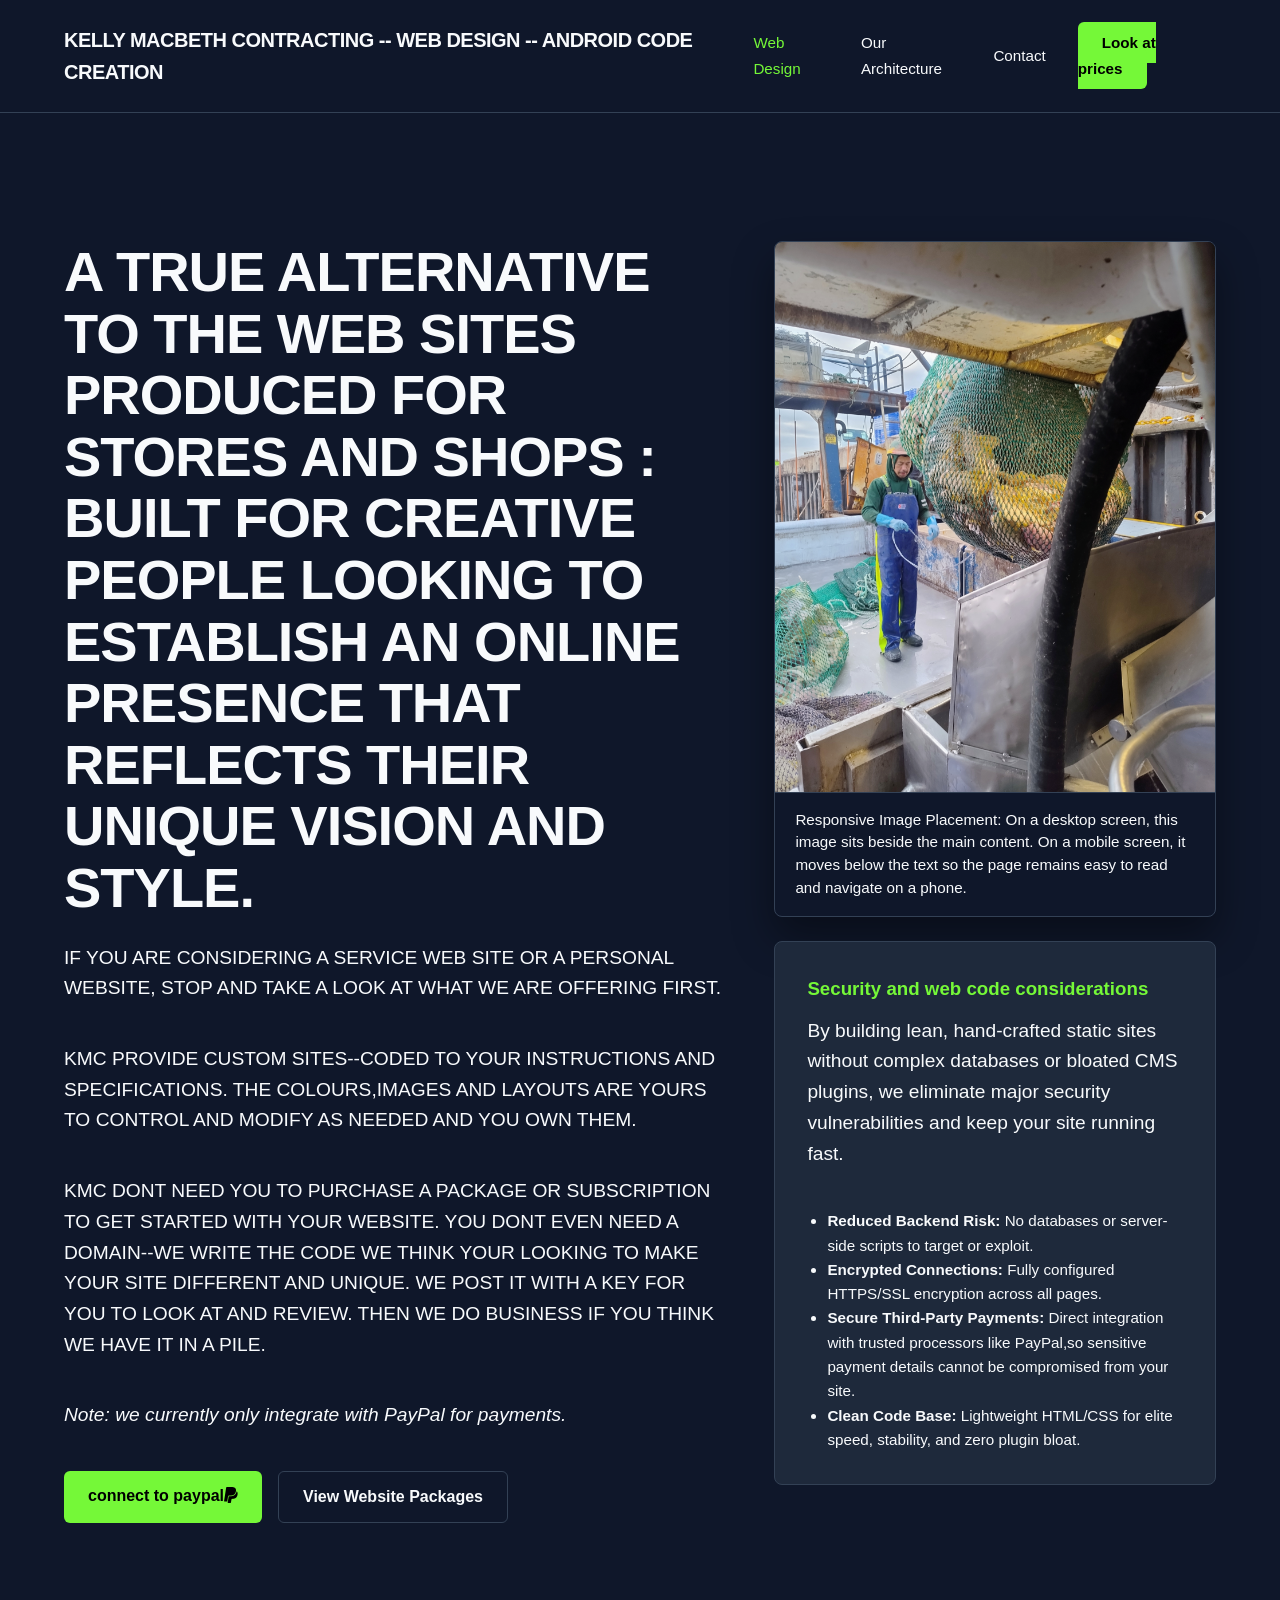
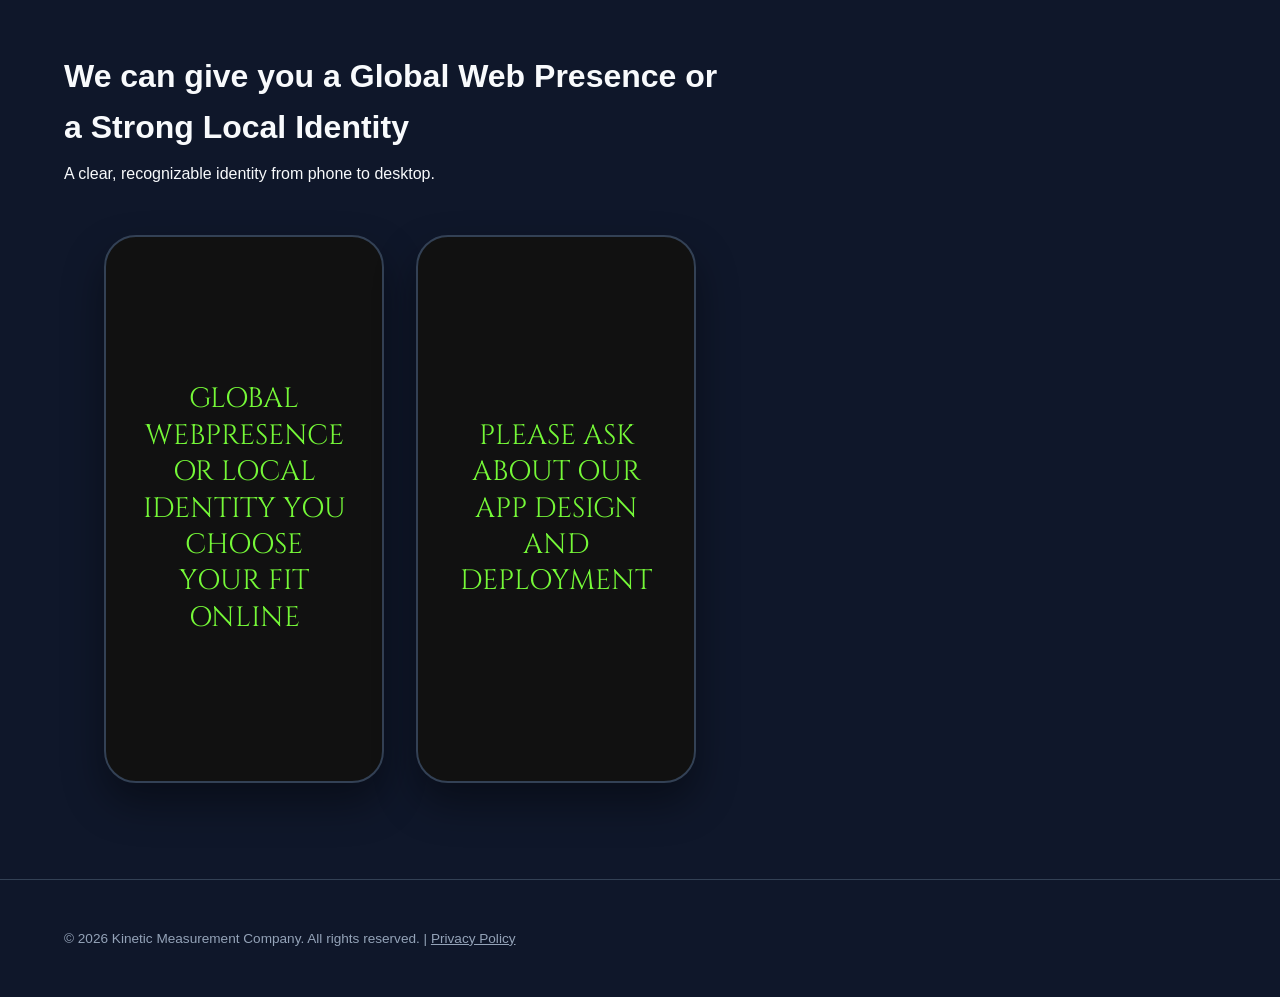
<file: index.html>
<!DOCTYPE html>
<html lang="en">
<head>
    <meta charset="UTF-8">
    <meta name="viewport" content="width=device-width, initial-scale=1.0">
    <title>Web Design and publishing | Kinetic Measurement Company</title>
    <meta name="description" content="Ultra-clean, fast business and personal websites engineered with industrial-grade precision. Affordable rates for next-level digital architecture.">
    <link rel="canonical" href="https://kineticmeasure.com.au/">
    <link rel="icon" type="image/png" href="https://kineticmeasure.com.au/logo.png">
    <meta property="og:type" content="website">
    <meta property="og:title" content="Web Design and Publishing | Kinetic Measurement Company">
    <meta property="og:description" content="Clean, mobile-friendly websites for businesses and personal brands, built with speed and clarity in mind.">
    <meta property="og:url" content="https://kineticmeasure.com.au/">
    <meta property="og:image" content="https://kineticmeasure.com.au/logo.png">
    <meta name="twitter:card" content="summary_large_image">
    <meta name="twitter:title" content="Web Design and Publishing | Kinetic Measurement Company">
    <meta name="twitter:description" content="Clean, mobile-friendly websites for businesses and personal brands.">
    <meta name="twitter:image" content="https://kineticmeasure.com.au/logo.png">
    <script type="application/ld+json">
    {
      "@context": "https://schema.org",
      "@type": "ProfessionalService",
      "name": "Kinetic Measurement Company",
    "url": "https://kineticmeasure.com.au/",
    "logo": "https://kineticmeasure.com.au/logo.png",
      "description": "Ultra-clean, fast business and personal websites engineered with precision.",
      "email": "timetoenter61@gmail.com",
      "address": {
        "@type": "PostalAddress",
        "addressLocality": "Dalby",
        "addressRegion": "QLD",
        "addressCountry": "AU"
      }
    }
    </script>
    <link rel="stylesheet" href="style.css?v=5">
    <link rel="stylesheet" href="https://cdnjs.cloudflare.com/ajax/libs/font-awesome/4.7.0/css/font-awesome.min.css">
</head>
<body>

    <!-- Header & Navigation -->
    <header>
        <div class="logo">KELLY MACBETH CONTRACTING -- WEB DESIGN -- ANDROID CODE CREATION</div>
        <nav>
            <ul>
                <li><a href="#services" class="active">Web Design</a></li>
                <li><a href="architecture.html">Our Architecture</a></li>
                <li><a href="monitoring.html">Contact</a></li>
                <li><a href="prices.html" class="btn-nav">Look at prices</a></li>
            </ul>
        </nav>
    </header>

    <main>
        <!-- Hero Section: Primary Focus -->
        <section id="services">
            <div class="hero-content">
                <h1>A TRUE ALTERNATIVE TO THE WEB SITES PRODUCED FOR STORES AND SHOPS :<br>BUILT FOR CREATIVE PEOPLE LOOKING TO ESTABLISH AN ONLINE PRESENCE THAT REFLECTS THEIR UNIQUE VISION AND STYLE.</h1>
                <p>IF YOU ARE CONSIDERING A SERVICE WEB SITE OR A PERSONAL WEBSITE, STOP AND TAKE A LOOK AT WHAT WE ARE OFFERING FIRST.</p>
                <p>KMC PROVIDE CUSTOM SITES--CODED TO YOUR INSTRUCTIONS AND SPECIFICATIONS. THE COLOURS,IMAGES AND LAYOUTS ARE YOURS TO CONTROL AND MODIFY AS NEEDED AND YOU OWN THEM.</p>
                <p>KMC DONT NEED YOU TO PURCHASE A PACKAGE OR SUBSCRIPTION TO GET STARTED WITH YOUR WEBSITE. YOU DONT EVEN NEED A DOMAIN--WE WRITE THE CODE WE THINK YOUR LOOKING TO MAKE YOUR SITE DIFFERENT AND UNIQUE. WE POST IT WITH A KEY FOR YOU TO LOOK AT AND REVIEW. THEN WE DO BUSINESS IF YOU THINK WE HAVE IT IN A PILE.</p>
                <p></p>
                <p><em>Note: we currently only integrate with PayPal for payments.</em></p>
                <div class="cta-group">
                    <a href="https://paypal.me/KellyMacbeth" class="btn-primary" target="_blank" rel="noopener noreferrer">connect to paypal<i class="fa fa-paypal" aria-hidden="true"></i></a>
                    <a href="prices.html" class="btn-secondary">View Website Packages</a>
                </div>
            </div>
            <div class="hero-media">
                <figure class="image-example hero-image-example">
                    <img src="lincoln.jpg" alt="Responsive layout showcase on mobile and desktop devices">
                    <figcaption>
                        Responsive Image Placement: On a desktop screen, this image sits beside the main content. On a mobile screen, it moves below the text so the page remains easy to read and navigate on a phone.
                    </figcaption>
                </figure>
                <div class="card security-box">
                    <h3>Security and web code considerations</h3>
                    <p>By building lean, hand-crafted static sites without complex databases or bloated CMS plugins, we eliminate major security vulnerabilities and keep your site running fast.</p>
                    <ul style="color: var(--text-muted); font-size: 0.95rem; padding-left: 1.25rem; margin-top: 0.75rem; line-height: 1.6;">
                        <li><strong>Reduced Backend Risk:</strong> No databases or server-side scripts to target or exploit.</li>
                        <li><strong>Encrypted Connections:</strong> Fully configured HTTPS/SSL encryption across all pages.</li>
                        <li><strong>Secure Third-Party Payments:</strong> Direct integration with trusted processors like PayPal,so sensitive payment details cannot be compromised from your site.</li>
                        <li><strong>Clean Code Base:</strong> Lightweight HTML/CSS for elite speed, stability, and zero plugin bloat.</li>
                    </ul>
                </div>
            </div>
        </section>

        <!-- Mobile Preview: proves the "mobile friendly" claim -->
        <section id="showcase">
            <h2>We can give you a Global Web Presence or a Strong Local Identity</h2>
            <p class="subtitle">A clear, recognizable identity from phone to desktop.</p>
            <div class="phone-showcase">
                <div class="device-frame device-phone">
                    <div class="global-web-presence">GLOBAL WEBPRESENCE OR LOCAL IDENTITY YOU CHOOSE YOUR FIT ONLINE</div>
                </div>
                <div class="device-frame device-phone">
                    <div class="global-web-presence">PLEASE ASK ABOUT OUR APP DESIGN AND DEPLOYMENT</div>
                </div>
            </div>
        </section>

    </main>

    <!-- Footer with link back to Gazette/Hardware if needed later -->
    <footer>
        <p>&copy; 2026 Kinetic Measurement Company. All rights reserved. | <a href="privacy.html" style="color: inherit;">Privacy Policy</a></p>
    </footer>
</body>
</html>
</file>
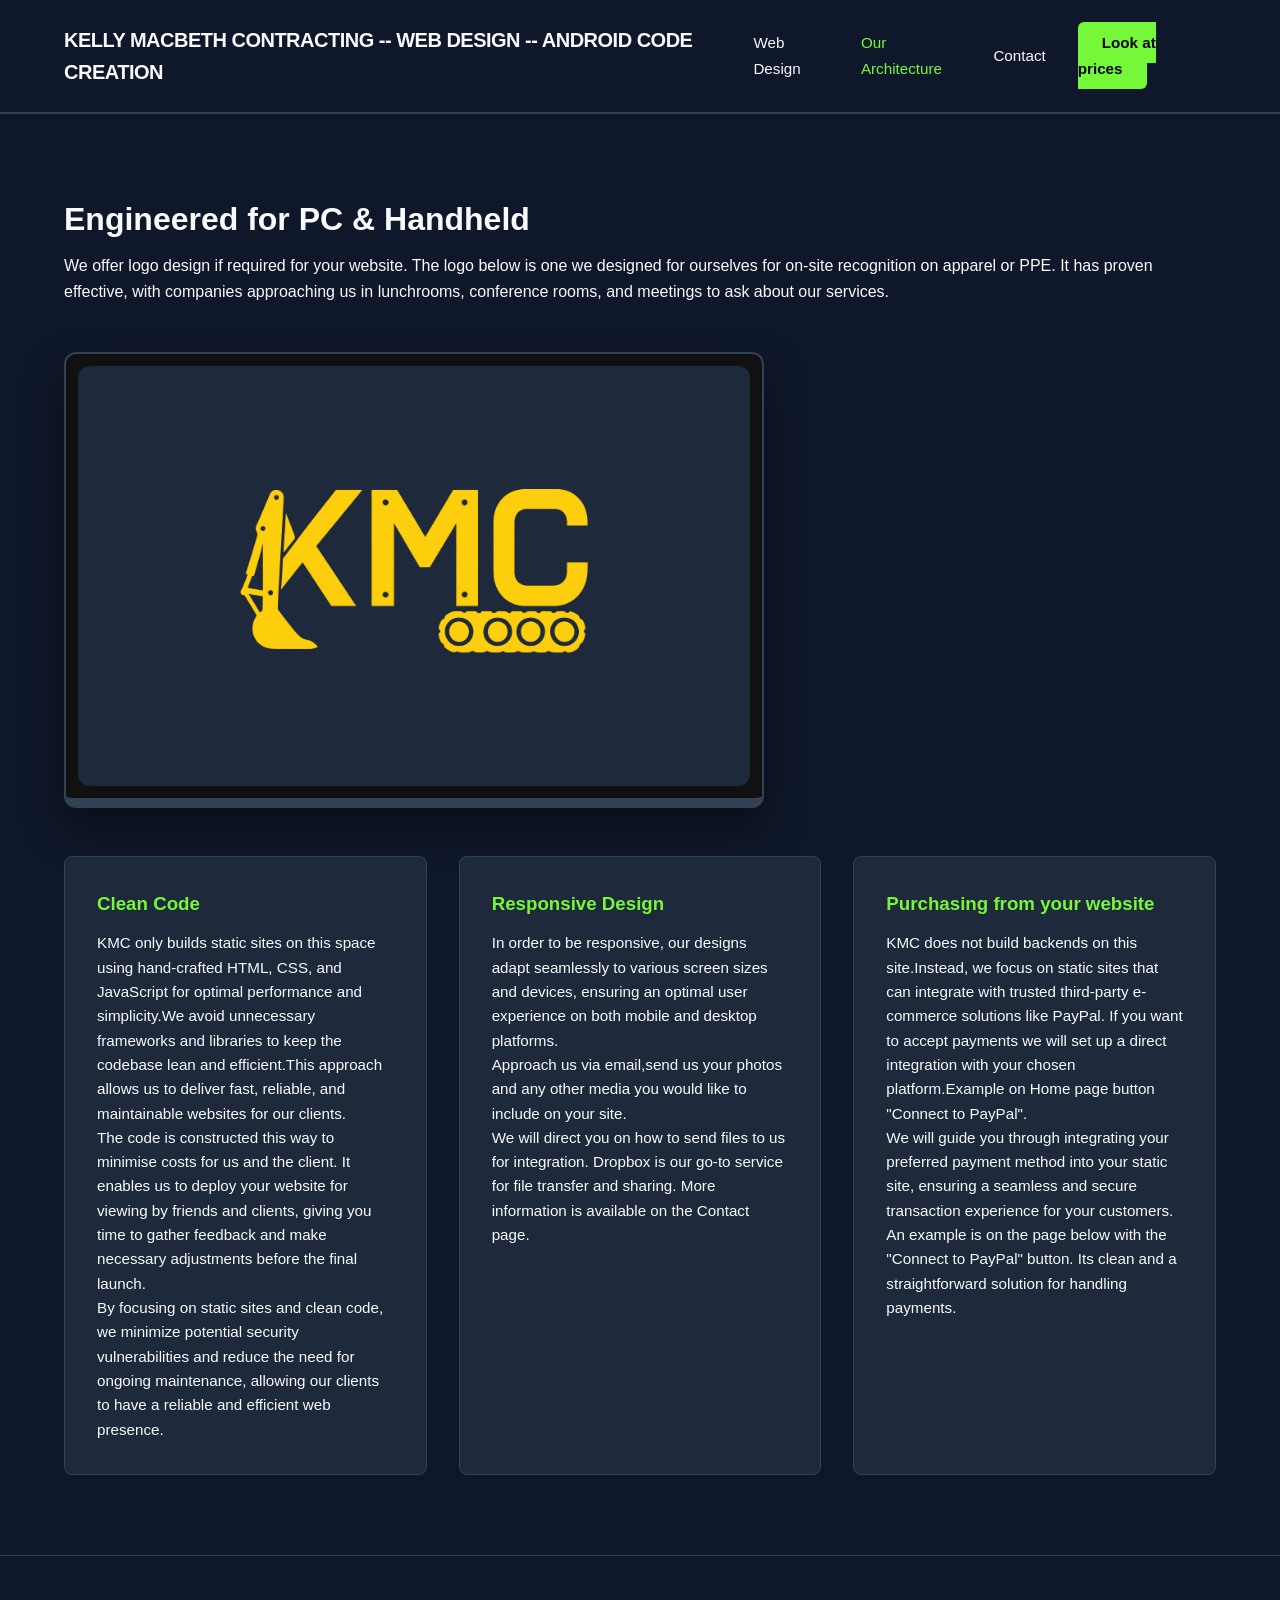
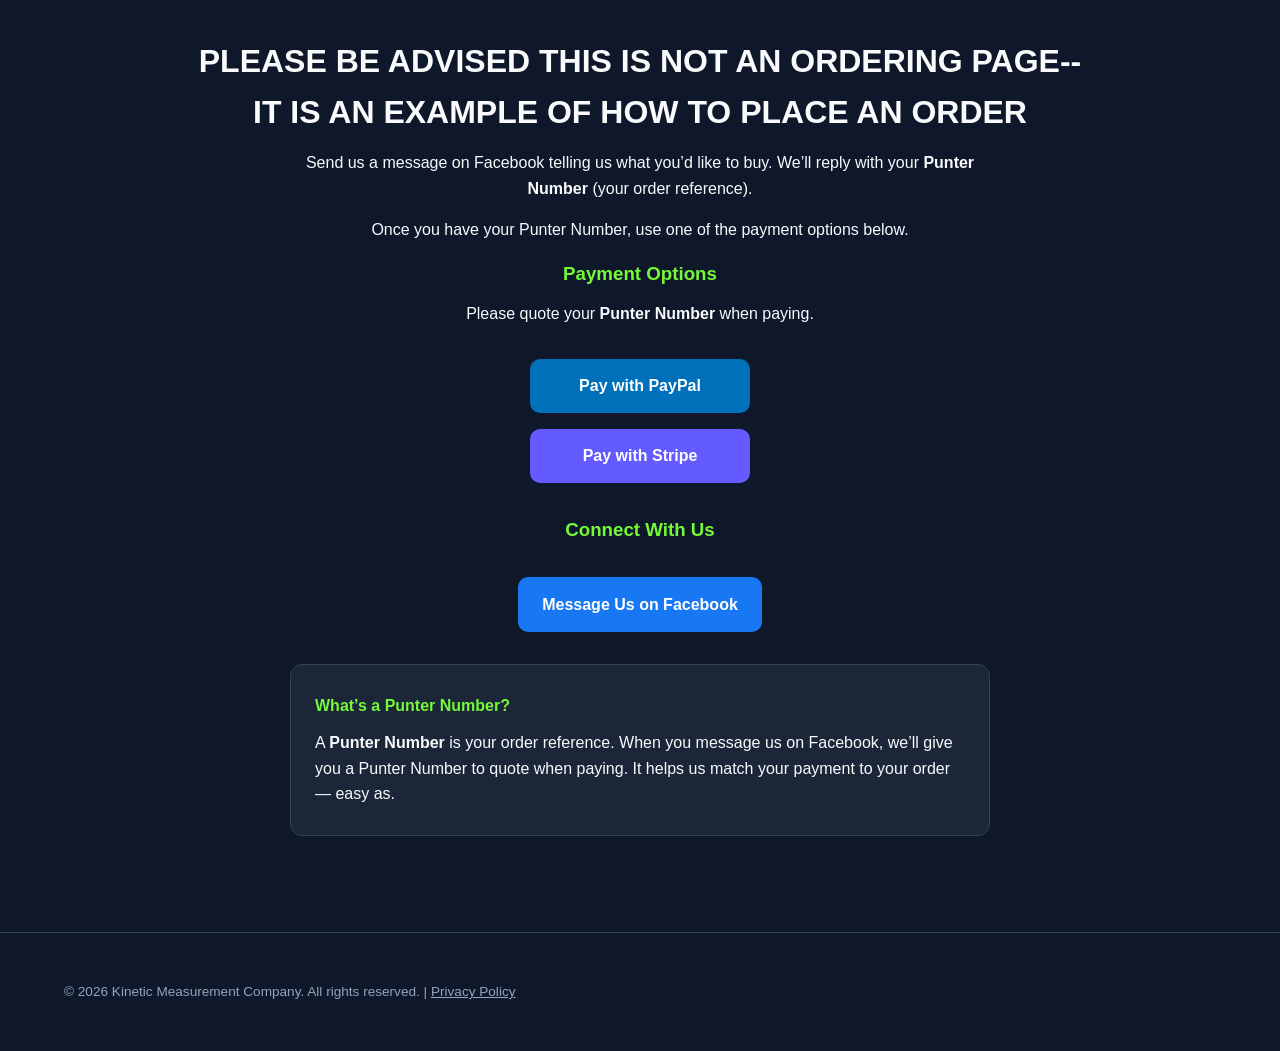
<file: architecture.html>
<!DOCTYPE html>
<html lang="en">
<head>
    <meta charset="UTF-8">
    <meta name="viewport" content="width=device-width, initial-scale=1.0">
    <title>Our Architecture | Kinetic Measurement Company</title>
    <meta name="description" content="Engineered for PC & Handheld: clean, responsive, competitively priced web architecture with zero unnecessary weight.">
    <link rel="canonical" href="https://kineticmeasure.com.au/architecture.html">
    <link rel="icon" type="image/png" href="https://kineticmeasure.com.au/logo.png">
    <meta property="og:type" content="website">
    <meta property="og:title" content="Our Architecture | Kinetic Measurement Company">
    <meta property="og:description" content="Learn how Kinetic Measurement Company builds clean, responsive, maintainable websites.">
    <meta property="og:url" content="https://kineticmeasure.com.au/architecture.html">
    <meta property="og:image" content="https://kineticmeasure.com.au/logo.png">
    <meta name="twitter:card" content="summary_large_image">
    <meta name="twitter:title" content="Our Architecture | Kinetic Measurement Company">
    <meta name="twitter:description" content="Clean, responsive, maintainable website architecture.">
    <meta name="twitter:image" content="https://kineticmeasure.com.au/logo.png">
    <script type="application/ld+json">
    {
      "@context": "https://schema.org",
      "@type": "WebPage",
      "name": "Our Architecture | Kinetic Measurement Company",
    "url": "https://kineticmeasure.com.au/architecture.html",
      "description": "Clean, responsive, maintainable website architecture engineered for PC and handheld devices."
    }
    </script>
    <link rel="stylesheet" href="style.css?v=3">
</head>
<body>

    <!-- Header & Navigation -->
    <header>
        <div class="logo">KELLY MACBETH CONTRACTING -- WEB DESIGN -- ANDROID CODE CREATION</div>
        <nav>
            <ul>
                <li><a href="index.html#services">Web Design</a></li>
                <li><a href="architecture.html" class="active">Our Architecture</a></li>
                <li><a href="monitoring.html">Contact</a></li>
                <li><a href="prices.html" class="btn-nav">Look at prices</a></li>
            </ul>
        </nav>
    </header>

    <main>
        <!-- Value Proposition / Speed Stats Section -->
        <section id="architecture">
            <h2>Engineered for PC & Handheld</h2>
            <p class="subtitle">We offer logo design if required for your website. The logo below is one we designed for ourselves for on-site recognition on apparel or PPE. It has proven effective, with companies approaching us in lunchrooms, conference rooms, and meetings to ask about our services.</p>
            <div class="device-frame device-laptop">
                <img src="logo.png" alt="Kelly Macbeth Contracting logo">
            </div>
            <div class="grid">
                <div class="card">
                    <h3>Clean Code</h3>
                    
                    
                <p>KMC only builds static sites on this space using hand-crafted HTML, CSS, and JavaScript for optimal performance and simplicity.We avoid unnecessary frameworks and libraries to keep the codebase lean and efficient.This approach allows us to deliver fast, reliable, and maintainable websites for our clients.</p>
                <p>The code is constructed this way to minimise costs for us and the client. It enables us to deploy your website for viewing by friends and clients, giving you time to gather feedback and make necessary adjustments before the final launch.</p>
                <p>By focusing on static sites and clean code, we minimize potential security vulnerabilities and reduce the need for ongoing maintenance, allowing our clients to have a reliable and efficient web presence.</p>
                </div>
                <div class="card">
                    <h3>Responsive Design</h3>
                    <p>In order to be responsive, our designs adapt seamlessly to various screen sizes and devices, ensuring an optimal user experience on both mobile and desktop platforms.</p>
                    <p>Approach us via email,send us your photos and any other media you would like to include on your site.</p>
                    <p>We will direct you on how to send files to us for integration. Dropbox is our go-to service for file transfer and sharing. More information is available on the Contact page.</p>
                </div>
                <div class="card">
                    <h3>Purchasing from your website</h3>
                    <p>KMC does not build backends on this site.Instead, we focus on static sites that can integrate with trusted third-party e-commerce solutions like PayPal. If you want to accept payments we will set up a direct integration with your chosen platform.Example on Home page button "Connect to PayPal".</p>
                    <p>We will guide you through integrating your preferred payment method into your static site, ensuring a seamless and secure transaction experience for your customers. An example is on the page below with the "Connect to PayPal" button. Its clean and a straightforward solution for handling payments.</p>
                </div>
            </div>
        </section>
        <section id="order-info" class="order-info" aria-labelledby="order-title">
            <div class="order-inner">
                <h2 id="order-title">PLEASE BE ADVISED THIS IS NOT AN ORDERING PAGE-- IT IS AN EXAMPLE OF HOW TO PLACE AN ORDER</h2>
                <p>Send us a message on Facebook telling us what you’d like to buy. We’ll reply with your <strong>Punter Number</strong> (your order reference).</p>
                <p>Once you have your Punter Number, use one of the payment options below.</p>

                <h3>Payment Options</h3>
                <p>Please quote your <strong>Punter Number</strong> when paying.</p>

                <div class="payment-stack">
                    <a href="PAYPAL_LINK_HERE" class="payment-btn paypal-btn">Pay with PayPal</a>
                    <a href="STRIPE_LINK_HERE" class="payment-btn stripe-btn">Pay with Stripe</a>
                </div>

                <h3>Connect With Us</h3>
                <div class="connect-stack">
                    <a href="FACEBOOK_LINK_HERE" class="payment-btn facebook-btn">Message Us on Facebook</a>
                </div>

                <div class="punter-box">
                    <h4>What’s a Punter Number?</h4>
                    <p>A <strong>Punter Number</strong> is your order reference. When you message us on Facebook, we’ll give you a Punter Number to quote when paying. It helps us match your payment to your order — easy as.</p>
                </div>
            </div>
        </section>
    </main>

    <!-- Footer with link back to Gazette/Hardware if needed later -->
    <footer>
        <p>&copy; 2026 Kinetic Measurement Company. All rights reserved. | <a href="privacy.html" style="color: inherit;">Privacy Policy</a></p>
    </footer>
</body>
</html>
</file>
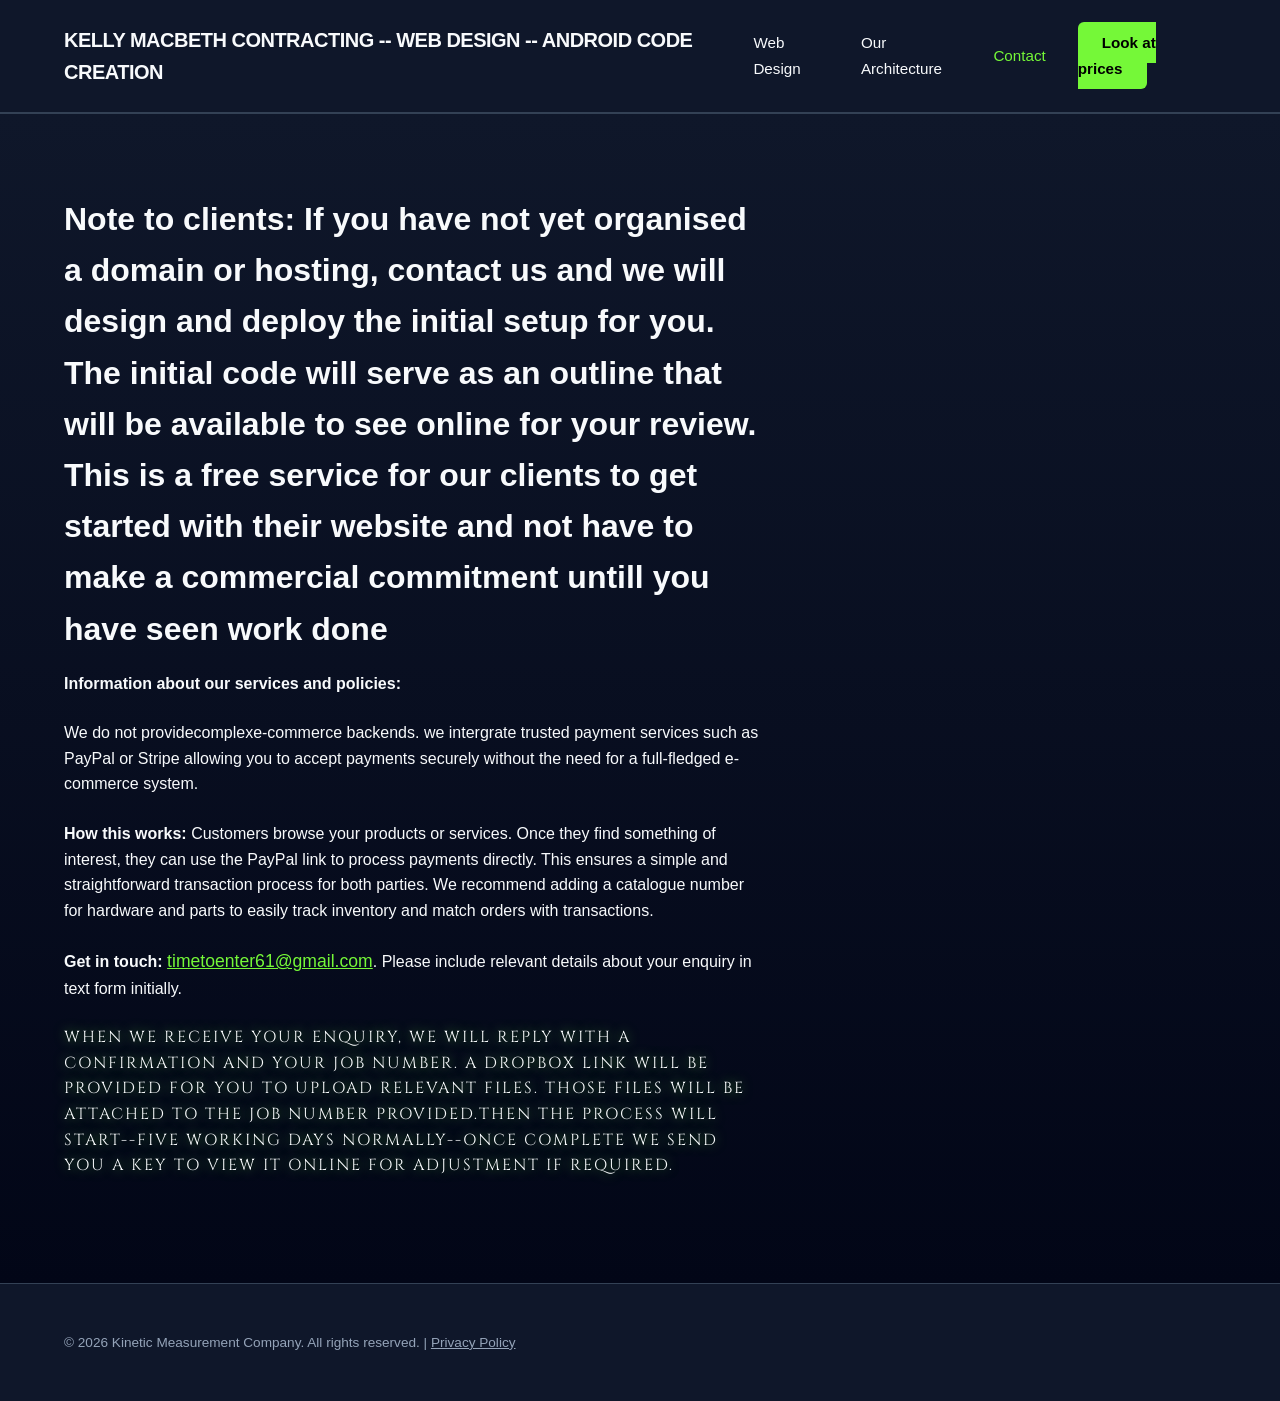
<file: monitoring.html>
<!DOCTYPE html>
<html lang="en">
<head>
    <meta charset="UTF-8">
    <meta name="viewport" content="width=device-width, initial-scale=1.0">
    <title>Contact | Kinetic Measurement Company</title>
    <meta name="description" content="Contact Kinetic Measurement Company about website design, hosting support, PayPal setup, and ongoing website administration.">
    <link rel="canonical" href="https://kineticmeasure.com.au/monitoring.html">
    <link rel="icon" type="image/png" href="https://kineticmeasure.com.au/logo.png">
    <meta property="og:type" content="website">
    <meta property="og:title" content="Contact | Kinetic Measurement Company">
    <meta property="og:description" content="Contact us about website design, hosting support, PayPal setup, and website administration.">
    <meta property="og:url" content="https://kineticmeasure.com.au/monitoring.html">
    <meta property="og:image" content="https://kineticmeasure.com.au/logo.png">
    <meta name="twitter:card" content="summary_large_image">
    <meta name="twitter:title" content="Contact | Kinetic Measurement Company">
    <meta name="twitter:description" content="Contact us about website design and hosting support.">
    <meta name="twitter:image" content="https://kineticmeasure.com.au/logo.png">
    <script type="application/ld+json">
    {
      "@context": "https://schema.org",
      "@type": "ContactPage",
      "name": "Contact | Kinetic Measurement Company",
    "url": "https://kineticmeasure.com.au/monitoring.html",
      "description": "Contact Kinetic Measurement Company about website design, hosting support, PayPal setup, and ongoing website administration."
    }
    </script>
    <link rel="stylesheet" href="style.css?v=3">
</head>
<body>

    <!-- Header & Navigation -->
    <header>
        <div class="logo">KELLY MACBETH CONTRACTING -- WEB DESIGN -- ANDROID CODE CREATION</div>
        <nav>
            <ul>
                <li><a href="index.html#services">Web Design</a></li>
                <li><a href="architecture.html">Our Architecture</a></li>
                <li><a href="monitoring.html" class="active">Contact</a></li>
                <li><a href="prices.html" class="btn-nav">Look at prices</a></li>
            </ul>
        </nav>
    </header>

    <main>
        <!-- Machine Monitoring Secondary Section -->
        <section id="monitoring">
            <div class="monitoring-wrapper">
                    <h2>Note to clients: If you have not yet organised a domain or hosting, contact us and we will design and  deploy the initial setup for you. The initial code will serve as an outline that will be available to see online for your review. This is a free service for our clients to get started with their website and not have to make a commercial commitment untill you have seen work done</h2>
                    <p><strong>Information about our services and policies:</strong></p>
                <p>We do not providecomplexe-commerce backends. we intergrate trusted payment services such as PayPal or Stripe allowing you to accept payments securely without the need for a full-fledged e-commerce system.</p>
                <p><strong>How this works:</strong> Customers browse your products or services. Once they find something of interest, they can use the PayPal link to process payments directly. This ensures a simple and straightforward transaction process for both parties. We recommend adding a catalogue number for hardware and parts to easily track inventory and match orders with transactions.</p>

                <p><strong>Get in touch:</strong> <a href="mailto:timetoenter61@gmail.com" class="contact-email">timetoenter61@gmail.com</a>. Please include relevant details about your enquiry in text form initially.</p>

                <p class="dramatic-text">When we receive your enquiry, we will reply with a confirmation and your job number. A Dropbox link will be provided for you to upload relevant files. Those files will be attached to the job number provided.Then the process will start--five working days normally--once complete we send you a key to view it online for adjustment if required.</p>

            </div>
        </section>
    </main>

    <!-- Footer with link back to Gazette/Hardware if needed later -->
    <footer>
        <p>&copy; 2026 Kinetic Measurement Company. All rights reserved. | <a href="privacy.html" style="color: inherit;">Privacy Policy</a></p>
    </footer>
</body>
</html>
</file>
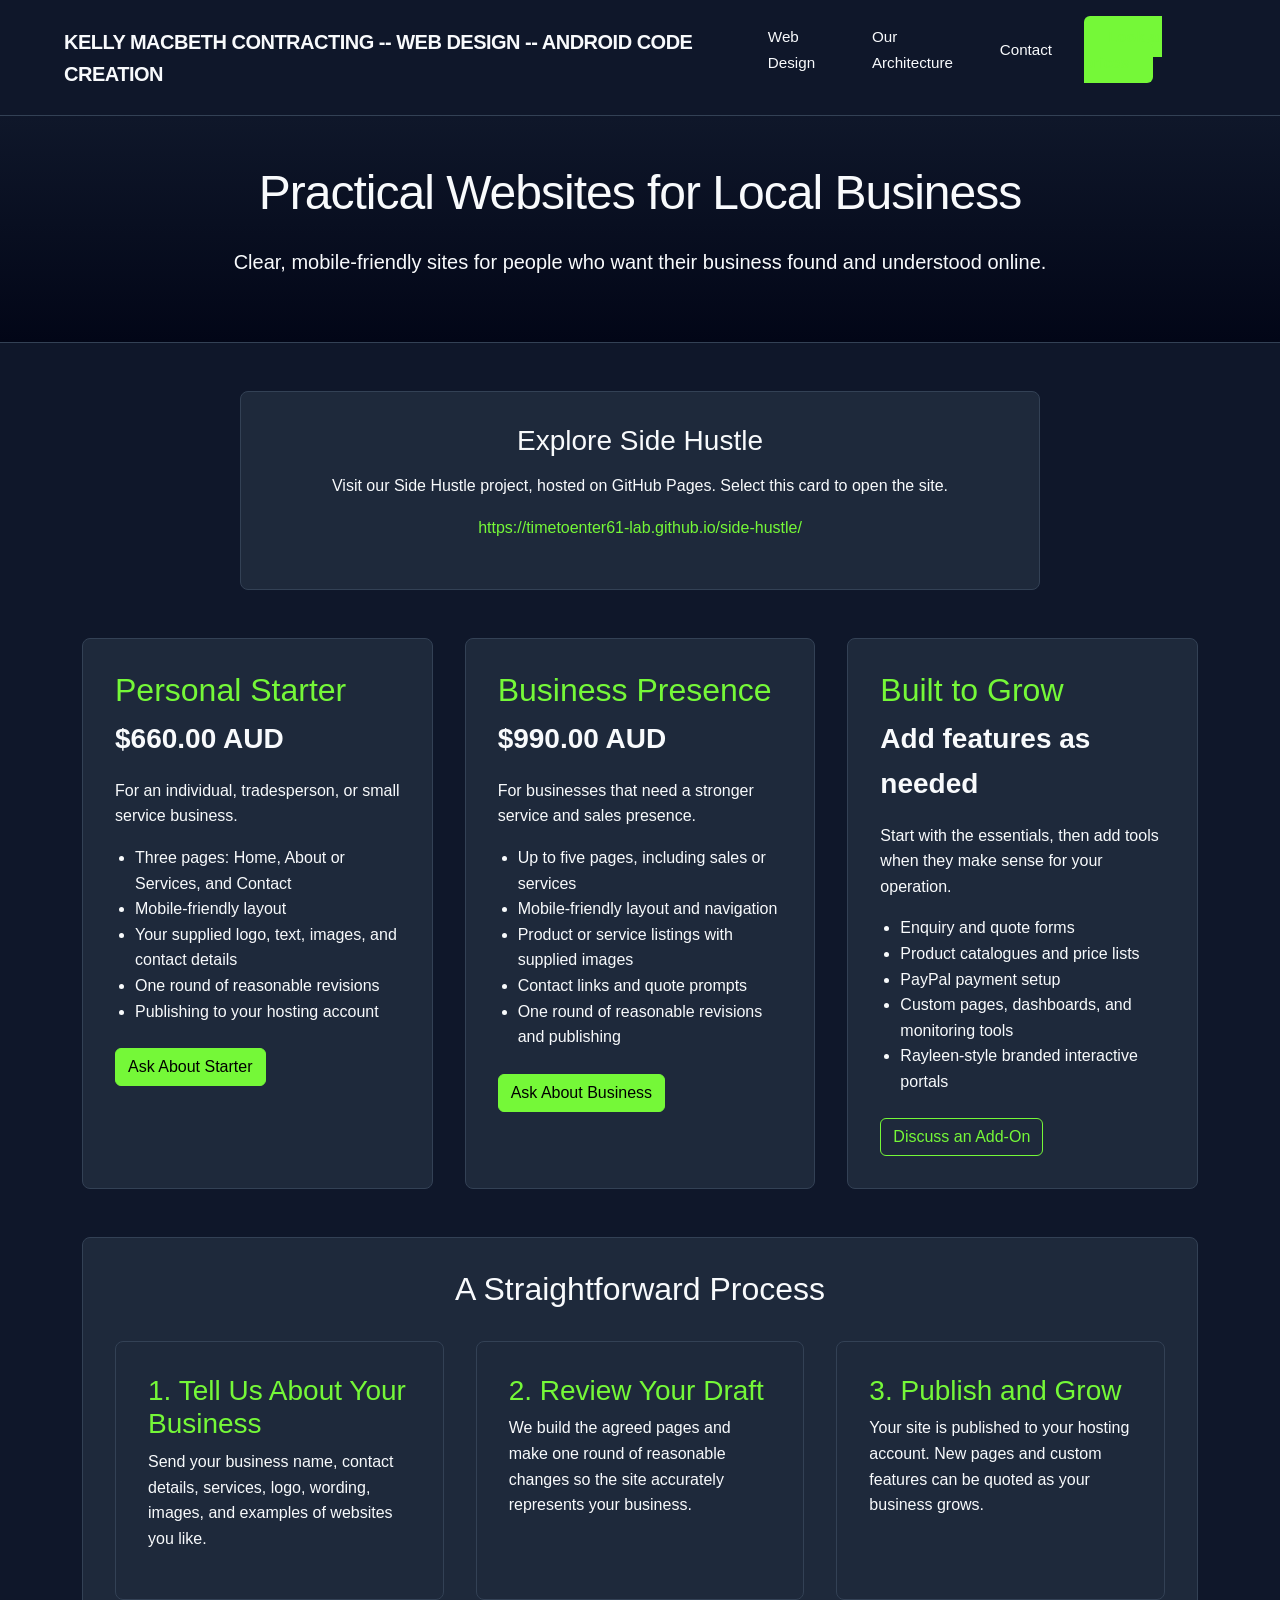
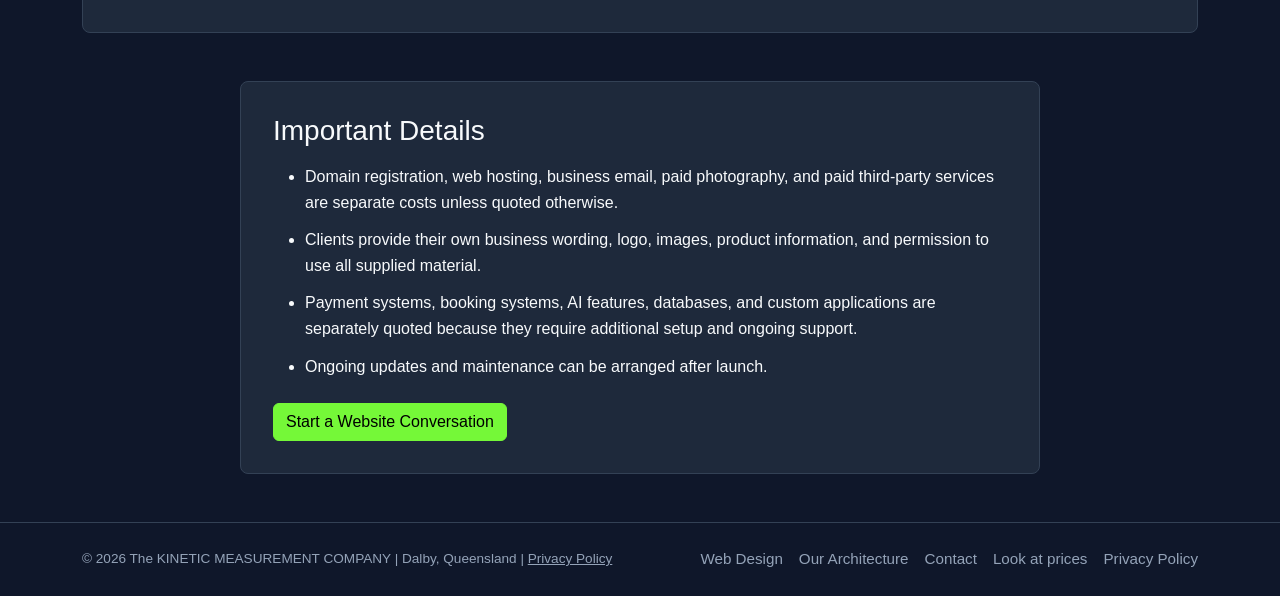
<file: prices.html>
<!DOCTYPE html>
<html lang="en">
<head>
    <meta charset="UTF-8">
    <meta name="viewport" content="width=device-width, initial-scale=1">
    <title>Website Packages | The KINETIC MEASUREMENT COMPANY</title>
    <meta name="description" content="Straightforward website packages for local businesses, tradespeople, service providers, and personal brands in Australia.">
    <link rel="canonical" href="https://kineticmeasure.com.au/prices.html">
    <link rel="icon" type="image/png" href="https://kineticmeasure.com.au/logo.png">
    <meta property="og:type" content="website">
    <meta property="og:title" content="Website Packages | Kinetic Measurement Company">
    <meta property="og:description" content="Straightforward, mobile-friendly website packages for local businesses and service providers.">
    <meta property="og:url" content="https://kineticmeasure.com.au/prices.html">
    <meta property="og:image" content="https://kineticmeasure.com.au/logo.png">
    <meta name="twitter:card" content="summary_large_image">
    <meta name="twitter:title" content="Website Packages | Kinetic Measurement Company">
    <meta name="twitter:description" content="Straightforward, mobile-friendly website packages for local businesses.">
    <meta name="twitter:image" content="https://kineticmeasure.com.au/logo.png">
    <script type="application/ld+json">
    {
      "@context": "https://schema.org",
      "@type": "WebPage",
      "name": "Website Packages | Kinetic Measurement Company",
    "url": "https://kineticmeasure.com.au/prices.html",
      "description": "Straightforward website packages for local businesses, tradespeople, service providers, and personal brands."
    }
    </script>
    <link
        href="https://cdn.jsdelivr.net/npm/bootstrap@5.3.3/dist/css/bootstrap.min.css"
        rel="stylesheet">
    <link rel="stylesheet" href="style.css?v=3">
</head>
<body>

    <!-- Header & Navigation -->
    <header>
        <div class="logo">KELLY MACBETH CONTRACTING -- WEB DESIGN -- ANDROID CODE CREATION</div>
        <nav>
            <ul>
                <li><a href="index.html#services">Web Design</a></li>
                <li><a href="architecture.html">Our Architecture</a></li>
                <li><a href="monitoring.html">Contact</a></li>
                <li><a href="prices.html" class="btn-nav active">Look at prices</a></li>
            </ul>
        </nav>
    </header>

    <header class="hero-section py-5">
        <div class="container text-center">
            <h1 class="display-5">Practical Websites for Local Business</h1>
            <p class="lead">Clear, mobile-friendly sites for people who want their business found and understood online.</p>
        </div>
    </header>

    <main class="white-content py-5">
        <section class="container mb-5" aria-label="Side Hustle website link">
            <a class="content-card side-hustle-link mx-auto text-center" href="https://timetoenter61-lab.github.io/side-hustle/">
                <h2 class="h3 mb-3">Explore Side Hustle</h2>
                <p>Visit our Side Hustle project, hosted on GitHub Pages. Select this card to open the site.</p>
                <p class="side-hustle-url">https://timetoenter61-lab.github.io/side-hustle/</p>
            </a>
        </section>

        <section class="container mb-5" aria-label="Website package prices">
            <div class="tier-grid website-package-grid">
                <article class="tier-card">
                    <h2>Personal Starter</h2>
                    <div class="tier-rate">$660.00 AUD</div>
                    <p>For an individual, tradesperson, or small service business.</p>
                    <ul>
                        <li>Three pages: Home, About or Services, and Contact</li>
                        <li>Mobile-friendly layout</li>
                        <li>Your supplied logo, text, images, and contact details</li>
                        <li>One round of reasonable revisions</li>
                        <li>Publishing to your hosting account</li>
                    </ul>
                    <a class="btn btn-dark" href="monitoring.html">Ask About Starter</a>
                </article>

                <article class="tier-card">
                    <h2>Business Presence</h2>
                    <div class="tier-rate">$990.00 AUD</div>
                    <p>For businesses that need a stronger service and sales presence.</p>
                    <ul>
                        <li>Up to five pages, including sales or services</li>
                        <li>Mobile-friendly layout and navigation</li>
                        <li>Product or service listings with supplied images</li>
                        <li>Contact links and quote prompts</li>
                        <li>One round of reasonable revisions and publishing</li>
                    </ul>
                    <a class="btn btn-dark" href="monitoring.html">Ask About Business</a>
                </article>

                <article class="tier-card">
                    <h2>Built to Grow</h2>
                    <div class="tier-rate">Add features as needed</div>
                    <p>Start with the essentials, then add tools when they make sense for your operation.</p>
                    <ul>
                        <li>Enquiry and quote forms</li>
                        <li>Product catalogues and price lists</li>
                        <li>PayPal payment setup</li>
                        <li>Custom pages, dashboards, and monitoring tools</li>
                        <li>Rayleen-style branded interactive portals</li>
                    </ul>
                    <a class="btn btn-outline-dark" href="monitoring.html">Discuss an Add-On</a>
                </article>
            </div>
        </section>

        <section class="container mb-5" aria-labelledby="how-it-works">
            <div class="service-panel">
                <h2 id="how-it-works" class="sales-section-title text-center">A Straightforward Process</h2>
                <div class="tier-grid">
                    <article class="tier-card">
                        <h3>1. Tell Us About Your Business</h3>
                        <p>Send your business name, contact details, services, logo, wording, images, and examples of websites you like.</p>
                    </article>
                    <article class="tier-card">
                        <h3>2. Review Your Draft</h3>
                        <p>We build the agreed pages and make one round of reasonable changes so the site accurately represents your business.</p>
                    </article>
                    <article class="tier-card">
                        <h3>3. Publish and Grow</h3>
                        <p>Your site is published to your hosting account. New pages and custom features can be quoted as your business grows.</p>
                    </article>
                </div>
            </div>
        </section>

        <section class="container" aria-labelledby="important-details">
            <div class="content-card mx-auto">
                <h2 id="important-details" class="h3 mb-3">Important Details</h2>
                <ul class="service-list">
                    <li>Domain registration, web hosting, business email, paid photography, and paid third-party services are separate costs unless quoted otherwise.</li>
                    <li>Clients provide their own business wording, logo, images, product information, and permission to use all supplied material.</li>
                    <li>Payment systems, booking systems, AI features, databases, and custom applications are separately quoted because they require additional setup and ongoing support.</li>
                    <li>Ongoing updates and maintenance can be arranged after launch.</li>
                </ul>
                <p class="mt-4 mb-0"><a class="btn btn-dark" href="monitoring.html">Start a Website Conversation</a></p>
            </div>
        </section>
    </main>

    <footer class="site-footer py-4">
        <div class="container d-flex flex-column flex-md-row justify-content-between align-items-center gap-3">
            <p class="mb-0">&copy; 2026 The KINETIC MEASUREMENT COMPANY | Dalby, Queensland | <a href="privacy.html" style="color: inherit;">Privacy Policy</a></p>
            <nav aria-label="Footer navigation">
                <ul class="footer-nav list-unstyled d-flex gap-3 mb-0">
                    <li><a href="index.html#services">Web Design</a></li>
                    <li><a href="architecture.html">Our Architecture</a></li>
                    <li><a href="monitoring.html">Contact</a></li>
                    <li><a href="prices.html">Look at prices</a></li>
                    <li><a href="privacy.html">Privacy Policy</a></li>
                </ul>
            </nav>
        </div>
    </footer>

    <script src="https://cdn.jsdelivr.net/npm/bootstrap@5.3.3/dist/js/bootstrap.bundle.min.js"></script>
</body>
</html>
</file>
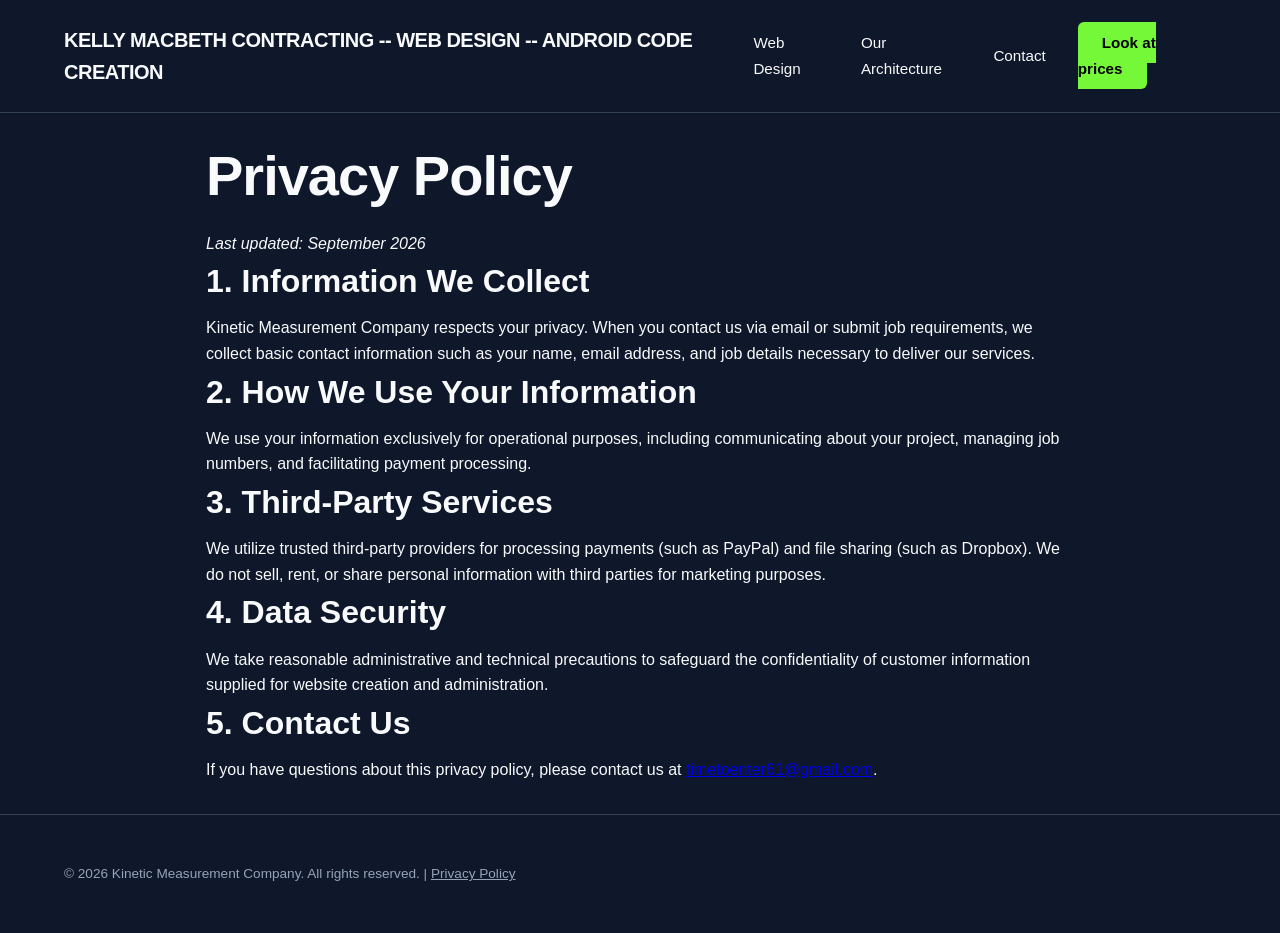
<file: privacy.html>
<!DOCTYPE html>
<html lang="en">
<head>
    <meta charset="UTF-8">
    <meta name="viewport" content="width=device-width, initial-scale=1.0">
    <title>Privacy Policy | Kinetic Measurement Company</title>
    <meta name="description" content="Privacy Policy for Kinetic Measurement Company detailing how we handle client and visitor information.">
    <link rel="canonical" href="https://kineticmeasure.com.au/privacy.html">
    <link rel="icon" type="image/png" href="https://kineticmeasure.com.au/logo.png">
    <meta property="og:type" content="website">
    <meta property="og:title" content="Privacy Policy | Kinetic Measurement Company">
    <meta property="og:description" content="Privacy Policy for Kinetic Measurement Company.">
    <meta property="og:url" content="https://kineticmeasure.com.au/privacy.html">
    <meta property="og:image" content="https://kineticmeasure.com.au/logo.png">
    <meta name="twitter:card" content="summary_large_image">
    <meta name="twitter:title" content="Privacy Policy | Kinetic Measurement Company">
    <meta name="twitter:description" content="Privacy Policy for Kinetic Measurement Company.">
    <meta name="twitter:image" content="https://kineticmeasure.com.au/logo.png">
    <link rel="stylesheet" href="style.css?v=3">
</head>
<body>

    <!-- Header & Navigation -->
    <header>
        <div class="logo">KELLY MACBETH CONTRACTING -- WEB DESIGN -- ANDROID CODE CREATION</div>
        <nav>
            <ul>
                <li><a href="index.html#services">Web Design</a></li>
                <li><a href="architecture.html">Our Architecture</a></li>
                <li><a href="monitoring.html">Contact</a></li>
                <li><a href="prices.html" class="btn-nav">Look at prices</a></li>
            </ul>
        </nav>
    </header>

    <main class="white-content py-5">
        <section class="container" style="max-width: 900px; margin: 0 auto; padding: 2rem 1rem;">
            <h1>Privacy Policy</h1>
            <p><em>Last updated: September 2026</em></p>

            <h2>1. Information We Collect</h2>
            <p>Kinetic Measurement Company respects your privacy. When you contact us via email or submit job requirements, we collect basic contact information such as your name, email address, and job details necessary to deliver our services.</p>

            <h2>2. How We Use Your Information</h2>
            <p>We use your information exclusively for operational purposes, including communicating about your project, managing job numbers, and facilitating payment processing.</p>

            <h2>3. Third-Party Services</h2>
            <p>We utilize trusted third-party providers for processing payments (such as PayPal) and file sharing (such as Dropbox). We do not sell, rent, or share personal information with third parties for marketing purposes.</p>

            <h2>4. Data Security</h2>
            <p>We take reasonable administrative and technical precautions to safeguard the confidentiality of customer information supplied for website creation and administration.</p>

            <h2>5. Contact Us</h2>
            <p>If you have questions about this privacy policy, please contact us at <a href="mailto:timetoenter61@gmail.com">timetoenter61@gmail.com</a>.</p>
        </section>
    </main>

    <footer>
        <p>&copy; 2026 Kinetic Measurement Company. All rights reserved. | <a href="privacy.html" style="color: inherit;">Privacy Policy</a></p>
    </footer>
</body>
</html>
</file>
<file: style.css>
/* Global Reset & Theme */
@import url('https://fonts.googleapis.com/css2?family=Cinzel:wght@700&display=swap');

* {
    margin: 0;
    padding: 0;
    box-sizing: border-box;
    font-family: -apple-system, BlinkMacSystemFont, 'Segoe UI', Roboto, Helvetica, Arial, sans-serif;
}

:root {
    --bg-dark: #0f172a;
    --bg-card: #1e293b;
    --accent-blue: #75f838;
    --text-main: #f8fafc;
    --text-muted: #f8fafc;


}

body {
    background-color: var(--bg-dark);
    color: var(--text-main);
    line-height: 1.6;
}

/* Header & Nav */
header {
    display: flex;
    justify-content: space-between;
    align-items: center;
    padding: 1.5rem 5%;
    border-bottom: 1px solid #334155;
}

.logo {
    font-weight: 700;
    font-size: 1.25rem;
    letter-spacing: -0.5px;
}

nav ul {
    display: flex;
    list-style: none;
    align-items: center;
    gap: 2rem;
}

nav a {
    color: var(--text-muted);
    text-decoration: none;
    font-size: 0.95rem;
    transition: color 0.2s ease;
}

nav a:hover, nav a.active {
    color: var(--accent-blue);
}

/* Hero Section */
#services {
    display: grid;
    grid-template-columns: minmax(0, 1.2fr) minmax(280px, 0.8fr);
    align-items: start;
    gap: 3rem;
    padding: 8rem 5% 6rem;
    max-width: 1400px;
}

.hero-media {
    display: flex;
    flex-direction: column;
    gap: 1.5rem;
}

h1 {
    font-size: 3.5rem;
    line-height: 1.1;
    margin-bottom: 1.5rem;
    letter-spacing: -1px;
}

#services p {
    font-size: 1.2rem;
    color: var(--text-muted);
    margin-bottom: 2.5rem;
}

/* Buttons */
.cta-group {
    display: flex;
    gap: 1rem;
}

.btn-primary, .btn-nav {
    background-color: var(--accent-blue);
    color: #000;
    padding: 0.75rem 1.5rem;
    border-radius: 6px;
    font-weight: 600;
    text-decoration: none;
    transition: opacity 0.2s ease;
}

.btn-secondary {
    border: 1px solid #334155;
    color: var(--text-main);
    padding: 0.75rem 1.5rem;
    border-radius: 6px;
    font-weight: 600;
    text-decoration: none;
    transition: background 0.2s ease;
}

.btn-primary:hover, .btn-nav:hover { opacity: 0.9; }
.btn-secondary:hover { background-color: #1e293b; }

.contact-email {
    color: var(--accent-blue);
    font-size: 1.1rem;
    overflow-wrap: anywhere;
}

.dramatic-text {
    font-family: 'Cinzel', serif;
    color: var(--accent-blue);
    text-transform: uppercase;
    letter-spacing: 2px;
    text-shadow: 0 0 12px rgba(117, 248, 56, 0.6);
}

/* Grid / Architecture Section */
#architecture {
    padding: 5rem 5%;
    border-top: 1px solid #334155;
}

h2 {
    font-size: 2rem;
    margin-bottom: 0.5rem;
}

.subtitle {
    color: var(--text-muted);
    margin-bottom: 3rem;
}

.grid {
    display: grid;
    grid-template-columns: repeat(auto-fit, minmax(250px, 1fr));
    gap: 2rem;
}

.card {
    background-color: var(--bg-card);
    padding: 2rem;
    border-radius: 8px;
    border: 1px solid #334155;
}

.card h3 {
    margin-bottom: 0.75rem;
    color: var(--accent-blue);
}

.card p {
    color: var(--text-muted);
    font-size: 0.95rem;
}

/* Order / Payment Section */
#order-info {
    padding: 5rem 5% 6rem;
    border-top: 1px solid #334155;
}

.order-inner {
    max-width: 900px;
    margin: 0 auto;
    text-align: center;
}

.order-info h2,
.order-info h3,
.order-info h4 {
    margin-bottom: 0.75rem;
}

.order-info h2 {
    color: var(--text-main);
}

.order-info h3,
.order-info h4 {
    color: var(--accent-blue);
}

.order-info p {
    max-width: 700px;
    margin: 0 auto 1rem;
    color: var(--text-muted);
}

.payment-stack,
.connect-stack {
    display: flex;
    flex-direction: column;
    align-items: center;
    gap: 1rem;
    margin: 2rem 0;
}

.payment-btn {
    display: inline-flex;
    align-items: center;
    justify-content: center;
    min-width: 220px;
    padding: 0.9rem 1.5rem;
    border-radius: 10px;
    color: #fff;
    text-decoration: none;
    font-weight: 700;
    transition: transform 0.2s ease, opacity 0.2s ease;
}

.payment-btn:hover {
    transform: translateY(-1px);
    opacity: 0.95;
}

.paypal-btn { background: #0070ba; }
.stripe-btn { background: #635bff; }
.facebook-btn { background: #1877f2; }

.punter-box {
    max-width: 700px;
    margin: 2rem auto 0;
    padding: 1.75rem 1.5rem;
    background: rgba(30, 41, 59, 0.9);
    border: 1px solid #334155;
    border-radius: 12px;
    text-align: left;
}

.punter-box p {
    margin: 0;
    max-width: none;
}

/* Machine Monitoring Roots */
#monitoring {
    padding: 5rem 5%;
    background: linear-gradient(180deg, var(--bg-dark) 0%, #020617 100%);
    border-top: 1px solid #334155;
}

.monitoring-wrapper {
    max-width: 700px;
}

#monitoring p {
    color: var(--text-muted);
    margin: 1rem 0 1.5rem;
}

.link-text {
    color: var(--accent-blue);
    text-decoration: none;
    font-weight: 500;
}

/* Footer */
footer {
    padding: 3rem 5%;
    border-top: 1px solid #334155;
    color: #94a3b8;
    font-size: 0.85rem;
}

/* Responsive Breakpoint for Mobile Architecture */
@media (max-width: 768px) {
    h1 { font-size: 2.5rem; }
    h2 { font-size: 1.7rem; }
    header {
        align-items: flex-start;
        flex-direction: column;
        gap: 1rem;
    }
    nav ul {
        display: flex;
        flex-wrap: wrap;
        gap: 1rem;
    }
    .cta-group { flex-direction: column; }
    #services { grid-template-columns: 1fr; }
    #architecture {
        padding: 4rem 5% 3rem;
    }
    .grid {
        grid-template-columns: 1fr;
        gap: 1.25rem;
    }
    .card {
        padding: 1.5rem;
    }
    .phone-showcase {
        grid-template-columns: minmax(0, 1fr);
    }
    .device-phone {
        width: 100%;
        margin-inline: auto;
    }
    .order-inner {
        text-align: left;
    }
    .order-info p {
        max-width: none;
        margin-left: 0;
        margin-right: 0;
    }
    .payment-btn {
        width: 100%;
        max-width: 320px;
    }
    .punter-box {
        padding: 1.25rem 1rem;
    }
}

/* Prices Page (Bootstrap-based) */
.hero-section {
    background: linear-gradient(180deg, var(--bg-dark) 0%, #020617 100%);
    border-bottom: 1px solid #334155;
}

.white-content {
    background-color: var(--bg-dark);
}

.content-card {
    background-color: var(--bg-card);
    border: 1px solid #334155;
    border-radius: 8px;
    padding: 2rem;
    max-width: 800px;
}

.side-hustle-link {
    display: block;
    color: var(--text-main);
    text-decoration: none;
}

.side-hustle-link:hover {
    border-color: var(--accent-blue);
}

.side-hustle-link:focus-visible {
    outline: 3px solid var(--accent-blue);
    outline-offset: 3px;
}

.side-hustle-url {
    color: var(--accent-blue);
    overflow-wrap: anywhere;
}

.tier-grid {
    display: grid;
    grid-template-columns: repeat(auto-fit, minmax(250px, 1fr));
    gap: 2rem;
}

.tier-card {
    background-color: var(--bg-card);
    border: 1px solid #334155;
    border-radius: 8px;
    padding: 2rem;
    color: var(--text-main);
}

.tier-card h2, .tier-card h3 {
    color: var(--accent-blue);
}

.tier-rate {
    font-size: 1.75rem;
    font-weight: 700;
    margin: 0.5rem 0 1rem;
}

.tier-card ul {
    padding-left: 1.25rem;
    margin-bottom: 1.5rem;
}

.service-panel {
    background-color: var(--bg-card);
    border: 1px solid #334155;
    border-radius: 8px;
    padding: 2rem;
}

.sales-section-title {
    color: var(--text-main);
    margin-bottom: 2rem;
}

.service-list li {
    margin-bottom: 0.75rem;
}

.btn-dark {
    background-color: var(--accent-blue);
    border-color: var(--accent-blue);
    color: #000;
}

.btn-dark:hover {
    background-color: var(--accent-blue);
    border-color: var(--accent-blue);
    opacity: 0.9;
    color: #000;
}

.btn-outline-dark {
    color: var(--accent-blue);
    border-color: var(--accent-blue);
}

.btn-outline-dark:hover {
    background-color: var(--accent-blue);
    border-color: var(--accent-blue);
    color: #000;
}

.site-footer {
    background-color: var(--bg-dark);
    border-top: 1px solid #334155;
    color: #94a3b8;
}

.footer-nav a {
    color: #94a3b8;
    text-decoration: none;
}

.footer-nav a:hover {
    color: var(--accent-blue);
}

/* Device Frames for Showcase Images */
#showcase {
    padding: 2rem 5% 6rem;
    max-width: 800px;
}

#image-placement {
    padding: 0 5% 6rem;
    max-width: 800px;
}

.image-example {
    overflow: hidden;
    border: 1px solid #334155;
    border-radius: 8px;
    box-shadow: 0 20px 40px rgba(0, 0, 0, 0.4);
}

.image-example img {
    display: block;
    width: 100%;
    aspect-ratio: 16 / 10;
    object-fit: cover;
    object-position: center;
}

.hero-image-example figcaption {
    padding: 1rem 1.25rem;
    color: var(--text-muted);
    font-size: 0.95rem;
    line-height: 1.5;
    border-top: 1px solid #334155;
}

.hero-image-example img {
    aspect-ratio: 4 / 5;
}

.device-frame {
    background: #111;
    border: 2px solid #334155;
    border-radius: 1.5rem;
    padding: 0.75rem;
    box-shadow: 0 20px 40px rgba(0, 0, 0, 0.4);
}

.device-frame img {
    display: block;
    width: 100%;
    border-radius: 0.75rem;
    background: var(--bg-card); /* placeholder colour until a real screenshot is added */
}

.device-phone {
    max-width: 280px;
    border-radius: 2rem;
}

.phone-showcase {
    display: grid;
    grid-template-columns: repeat(2, minmax(0, 280px));
    justify-content: center;
    gap: 2rem;
}

.global-web-presence {
    display: grid;
    min-height: 520px;
    place-items: center;
    padding: 1.5rem;
    background: #111;
    color: var(--accent-blue);
    font-family: 'Cinzel', serif;
    font-size: 1.75rem;
    line-height: 1.3;
    text-align: center;
}

.device-phone img {
    aspect-ratio: 9 / 19.5;
    object-fit: contain;
    border-radius: 1.5rem;
}

.device-laptop {
    max-width: 700px;
    margin: 0 0 3rem;
    border-radius: 0.75rem;
    border-bottom: 10px solid #334155;
}

.device-laptop img {
    aspect-ratio: 16 / 10;
    object-fit: contain;
}

@media (max-width: 768px) {
    .phone-showcase {
        grid-template-columns: minmax(0, 280px);
    }
}
</file>
